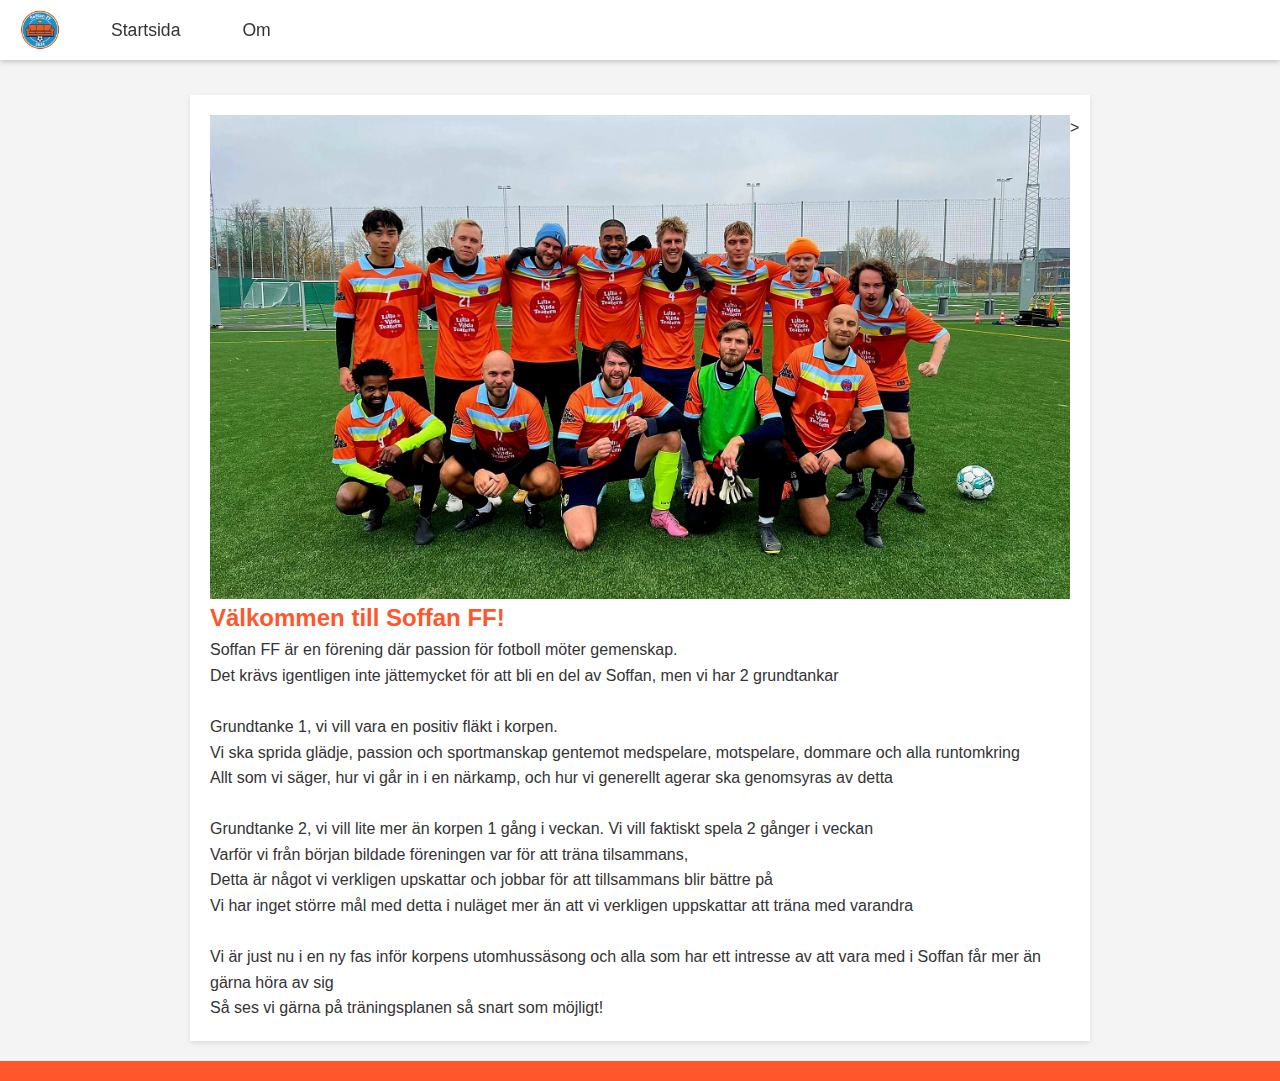
<file: index.html>
<!DOCTYPE HTML>
<html lang="sv">
<head>
    <meta charset="UTF-8">
    <meta name="viewport" content="width=device-width, initial-scale=1.0">
    <title>Soffan FF</title>
    <meta name="description" content="Soffan fotbollsförening">
    <meta name="author" content="Soffan FF">
    <meta name="keywords" content="html, css, web, design, Soffan FF, Soffan fotbollsförening">
    <link rel="stylesheet" href="style.css">
</head>
<body>
    <div class="container">
        <!-- Navigation Menu -->
        <header>
            <div class="logo-container">
                <img src="soffanfflogga.png" alt="Soffan FF Logga">
            </div>
            <nav>
                <ul class="menu">
                    <li><a href="/">Startsida</a></li>
                    <li>
                        <a href="#">Om</a>
                        <ul class="dropdown">
                            <li><a href="schema">Schema</a></li>
                            <li><a href="kontakt">Kontakt</a></li>
                            <li><a href="medlemskap">Medlemskap</a></li>
                            <li><a href="sponsorer">Sponsorer</a></li>
                            <!--<li><a href="franvaro">Franvaro</a></li>
                        -->
                        </ul>
                    </li>
                </ul>
            </nav>
        </header>

        <!-- Header Section -->
        <div class="content-container">
            <!-- Main Content (Text) -->
            <main>
                <div style="display: flex;">
                    <img src="soffanute2025.jpg" alt="soffan ute 2025" style="width: 100%; height: 100%;">>
                </div>
                <h2>Välkommen till Soffan FF!</h2>
                    <p>Soffan FF är en förening där passion för fotboll möter gemenskap.</p>
                    <p>Det krävs igentligen inte jättemycket för att bli en del av Soffan, men vi har 2 grundtankar</p>
                        <br>
                    <p>Grundtanke 1, vi vill vara en positiv fläkt i korpen. </p>
                    <p>Vi ska sprida glädje, passion och sportmanskap gentemot medspelare, motspelare, dommare och alla runtomkring</p>
                    <p>Allt som vi säger, hur vi går in i en närkamp, och hur vi generellt agerar ska genomsyras av detta</p>
                        <br>
                    <p>Grundtanke 2, vi vill lite mer än korpen 1 gång i veckan. Vi vill faktiskt spela 2 gånger i veckan</p>
                    <p>Varför vi från början bildade föreningen var för att träna tilsammans, </p>
                    <p>Detta är något vi verkligen upskattar och jobbar för att tillsammans blir bättre på</p>
                    <p>Vi har inget större mål med detta i nuläget mer än att vi verkligen uppskattar att träna med varandra</p>
                        <br>
                    <p>Vi är just nu i en ny fas inför korpens utomhussäsong och alla som har ett intresse av att vara med i Soffan får mer än gärna höra av sig</p>
                    <p>Så ses vi gärna på träningsplanen så snart som möjligt!</p>
                <!-- <br>
                <h3>Markels Matchrapport</h3>
                <p></p>
                <br> -->  
                
            </main>
        </div>

        <!-- Footer Section -->
        <footer>
            <!-- Empty footer, we won't add any content here for now. -->
        </footer>
    </div> <!-- container -->
</body>
</html>
</file>
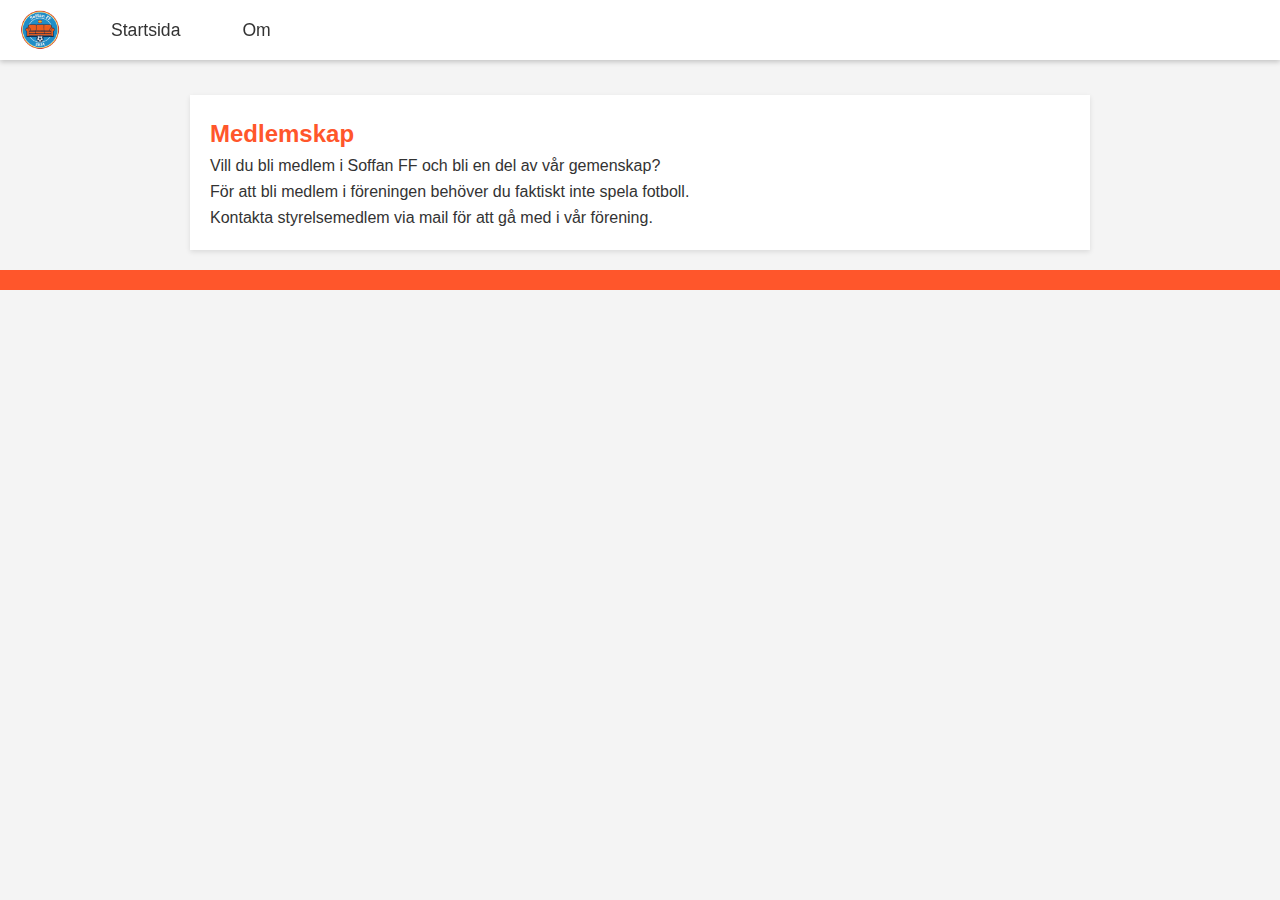
<file: medlemskap.html>
<!DOCTYPE HTML>
<html lang="en-US">
<head>
    <meta charset="UTF-8">
    <meta name="viewport" content="width=device-width, initial-scale=1.0">
    <title>Medlemskap - Soffan FF</title>
    <link rel="stylesheet" href="style.css">
</head>
<body>
    <div class="container">
        <header>
            <div class="logo-container">
                <img src="soffanfflogga.png" alt="Soffan FF Logga">
            </div>
            <nav>
              <ul class="menu">
                <li><a href="/">Startsida</a></li>
                <li>
                    <a href="#">Om</a>
                    <ul class="dropdown">
                        <li><a href="schema">Schema</a></li>
                        <li><a href="kontakt">Kontakt</a></li>
                        <li><a href="medlemskap">Medlemskap</a></li>
                        <li><a href="sponsorer">Sponsorer</a></li>
                        <!--<li><a href="franvaro">Franvaro</a></li>
                        -->                    </ul>
                </li>
            </ul>
            </nav>
          </header>
        <!-- Header Section -->
        <div class="content-container">
        <main>
                <h2>Medlemskap</h2>
                <p>Vill du bli medlem i Soffan FF och bli en del av vår gemenskap?</p>
                <p>För att bli medlem i föreningen behöver du faktiskt inte spela fotboll.</p>
                <p>Kontakta styrelsemedlem via mail för att gå med i vår förening.</p>
        </main>
    </div>
        
        <footer>
            <p></p>
        </footer>
    </div>
</body>
</html>
</file>
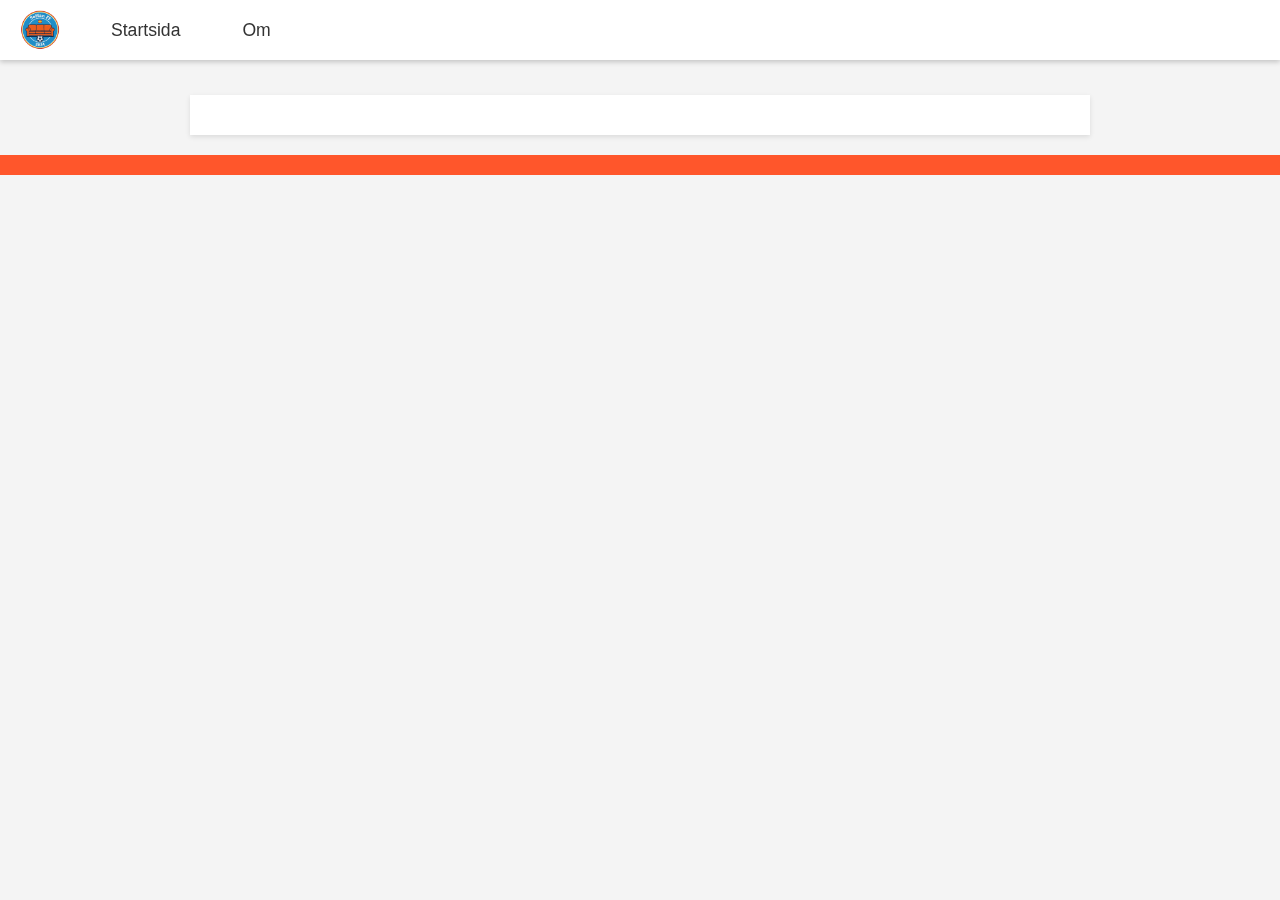
<file: om.html>
<!DOCTYPE HTML>
<html lang="en-US">
<head>
    <meta charset="UTF-8">
    <meta name="viewport" content="width=device-width, initial-scale=1.0">
    <title>Om - Soffan FF</title>
    <link rel="stylesheet" href="style.css">
</head>
<body>
    <div class="container">
        <header>
            <div class="logo-container">
                <img src="soffanfflogga.png" alt="Soffan FF Logga">
            </div>
            <nav>
              <ul class="menu">
                <li><a href="/">Startsida</a></li>
                <li>
                    <a href="#">Om</a>
                    <ul class="dropdown">
                        <li><a href="schema">Schema</a></li>
                        <li><a href="kontakt">Kontakt</a></li>
                        <li><a href="medlemskap">Medlemskap</a></li>
                        <li><a href="sponsorer">Sponsorer</a></li>
                        <!--<li><a href="franvaro">Franvaro</a></li>
                        -->                    </ul>
                </li>
            </ul>
            </nav>
          </header>
        <!-- Header Section -->
        <div class="content-container">
        <main>
        </main>
    </div>
        
        
        <footer>
            <p></p>
        </footer>
    </div>
</body>
</html>
</file>
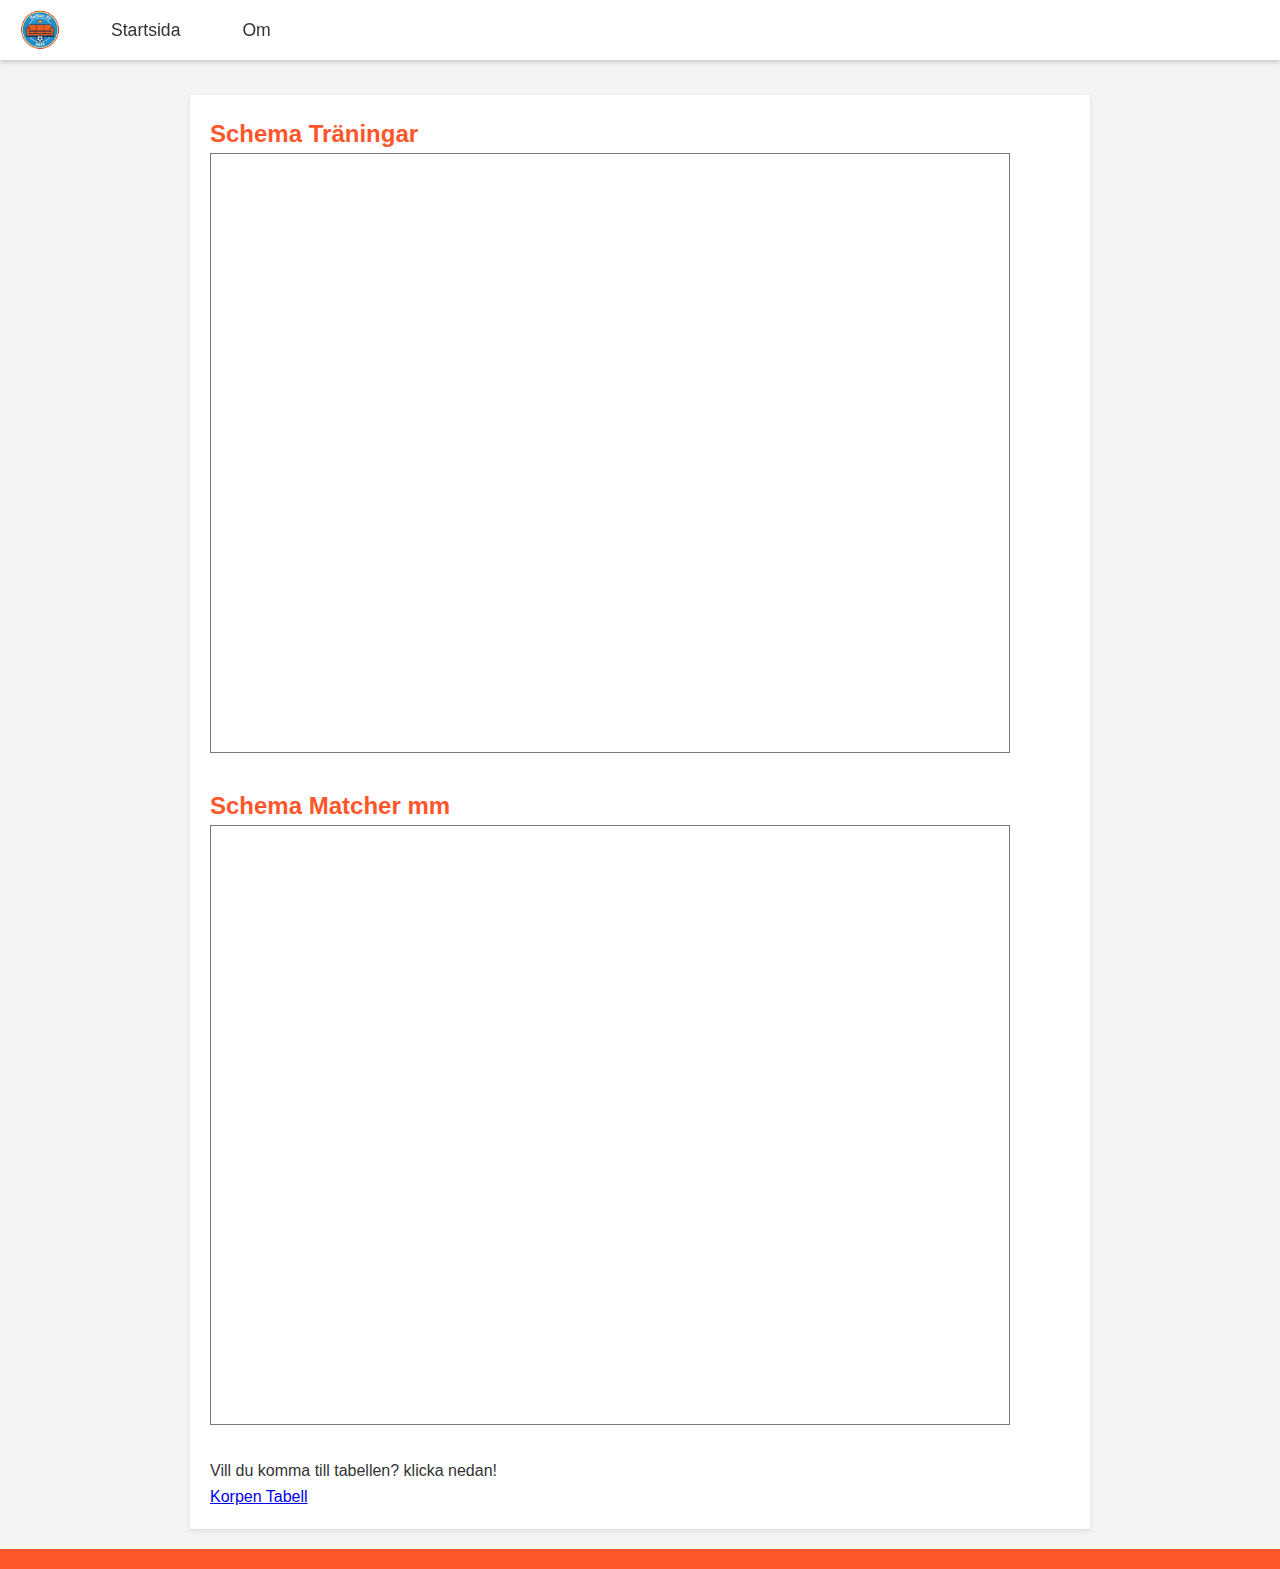
<file: schema.html>
<!DOCTYPE HTML>
<html lang="en-US">
<head>
    <meta charset="UTF-8">
    <meta name="viewport" content="width=device-width, initial-scale=1.0">
    <title>Schema - Soffan FF</title>
    <link rel="stylesheet" href="style.css">
</head>
<body>
    <div class="container">
        <header>
            <div class="logo-container">
                <img src="soffanfflogga.png" alt="Soffan FF Logga">
            </div>
            <nav>
              <ul class="menu">
                <li><a href="/">Startsida</a></li>
                <li>
                    <a href="#">Om</a>
                    <ul class="dropdown">
                        <li><a href="schema">Schema</a></li>
                        <li><a href="kontakt">Kontakt</a></li>
                        <li><a href="medlemskap">Medlemskap</a></li>
                        <li><a href="sponsorer">Sponsorer</a></li>
                        <!--<li><a href="franvaro">Franvaro</a></li>
                        -->                    </ul>
                </li>
            </ul>
            </nav>
          </header>
        <!-- Header Section -->
        <div class="content-container">
        <main>
                <h2>Schema Träningar</h2>
                <iframe src="https://calendar.google.com/calendar/embed?height=600&wkst=2&ctz=Europe%2FStockholm&showPrint=0&src=Y2FhZjlkYWE0YTQyOWY5ZjE2ZDZmYWQ3MzgzZTA1NDViODA1YzAyZjI0YTM5MzM5MDdlNmNjYmI2YzM5MDU4ZUBncm91cC5jYWxlbmRhci5nb29nbGUuY29t&color=%23ef6c00" style="border:solid 1px #777" width="800" height="600" frameborder="0" scrolling="no"></iframe>
                <br>
                <br>
                <h2>Schema Matcher mm</h2>
                <iframe src="https://calendar.google.com/calendar/embed?height=600&wkst=2&ctz=Europe%2FStockholm&showPrint=0&src=ZDRhNTlmZDE5MjE2Y2EyNmQ4OWZlOGM2ZjRiMGI3NGNlNDBjZWY0MzU0YjdhODI2MTdiMTg2N2Q1YzYxY2U0MUBncm91cC5jYWxlbmRhci5nb29nbGUuY29t&color=%23ef6c00" style="border:solid 1px #777" width="800" height="600" frameborder="0" scrolling="no"></iframe>
                <br>
                <br>
                <p>Vill du komma till tabellen? klicka nedan!</p>
                <p><a href="https://korpenmalmoidrottsforening.zoezi.se/serie/856">Korpen Tabell</a></p>
            </main>
    </div>
        
        
        <footer>
            <p></p>
        </footer>
    </div>
</body>
</html>
</file>
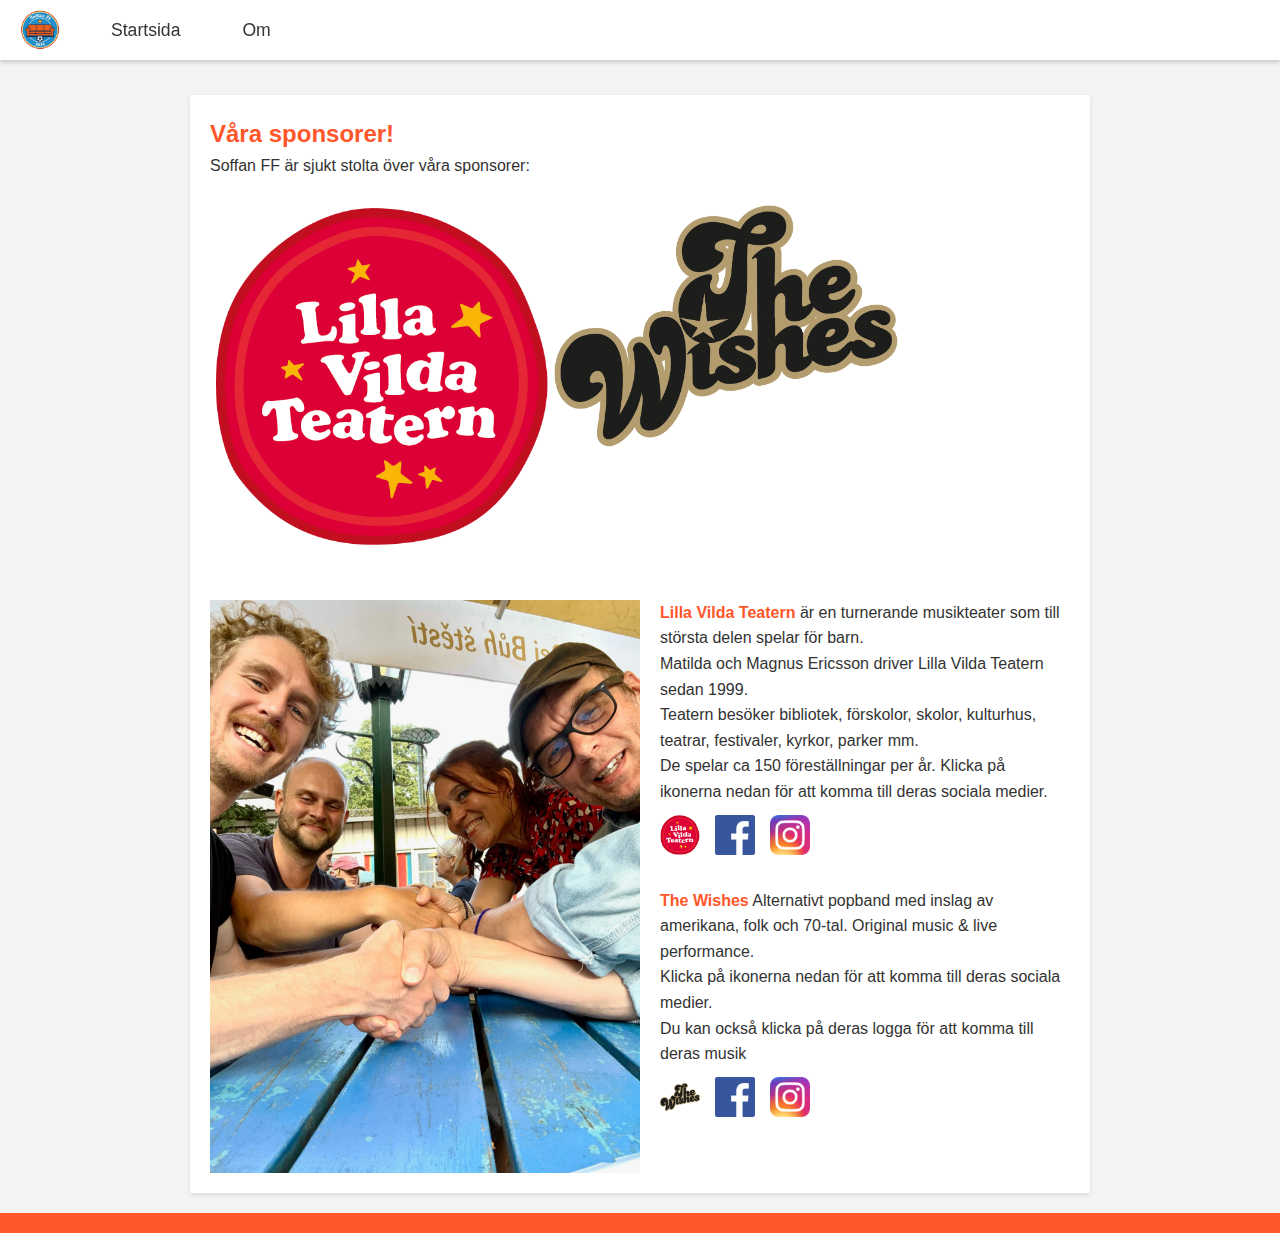
<file: sponsorer.html>
<!DOCTYPE HTML>
<html lang="en-US">
<head>
    <meta charset="UTF-8">
    <meta name="viewport" content="width=device-width, initial-scale=1.0">
    <title>Sponsorer - Soffan FF</title>
    <link rel="stylesheet" href="style.css">
</head>
<body>
    <div class="container">
        <header>
            <div class="logo-container">
                <img src="soffanfflogga.png" alt="Soffan FF Logga">
            </div>
            <nav>
              <ul class="menu">
                <li><a href="/">Startsida</a></li>
                <li>
                    <a href="#">Om</a>
                    <ul class="dropdown">
                        <li><a href="schema">Schema</a></li>
                        <li><a href="kontakt">Kontakt</a></li>
                        <li><a href="medlemskap">Medlemskap</a></li>
                        <li><a href="sponsorer">Sponsorer</a></li>
                        <!--<li><a href="franvaro">Franvaro</a></li>
                        -->
                    </ul>
                </li>
            </ul>
            </nav>
          </header>
        <!-- Header Section -->
        <div class="content-container">
        <main>
            <h2>Våra sponsorer!</h2>
                <p>Soffan FF är sjukt stolta över våra sponsorer:</p>
                <br>
                <div style="display: flex;">
                    <img src="lvt.png" alt="Lilla Vilda Teatern" style="width: 40%; height: 40%;">
                    <img src="tw.png" alt="The Wishes" style="width: 40%; height: 40%;">
                </div>
                <br>
                <br>
                <div style="display: flex; align-items: flex-start; gap: 20px;">
                    <img src="avtal.jpg" alt="Avtal klart!" style="width: 50%; height: auto;">
                    <div style="width: 50%;">
                        <p><strong>Lilla Vilda Teatern</strong> är en turnerande musikteater som till största delen spelar för barn.</p>
                        <p>Matilda och Magnus Ericsson driver Lilla Vilda Teatern sedan 1999.</p>
                        <p>Teatern besöker bibliotek, förskolor, skolor, kulturhus, teatrar, festivaler, kyrkor, parker mm.</p>
                        <p>De spelar ca 150 föreställningar per år. Klicka på ikonerna nedan för att komma till deras sociala medier.</p>
                        <div style="display: flex; gap: 15px; align-items: center; margin-top: 10px;">
                            <a href="https://lillavildateatern.se/" target="_blank" rel="noopener">
                            <img src="lvt.png" alt="Hemsida" style="width: 40px; height: auto;">
                            </a>
                            <a href="https://www.facebook.com/lillavildateatern" target="_blank" rel="noopener">
                            <img src="facebook.png" alt="Facebook" style="width: 40px; height: auto;">
                            </a>
                            <a href="https://www.instagram.com/lillavildateatern/" target="_blank" rel="noopener">
                            <img src="instagram.png" alt="Instagram" style="width: 40px; height: auto;">
                            </a>
                        </div>
                        <br>
                        <p><strong>The Wishes</strong> Alternativt popband med inslag av amerikana, folk och 70-tal. Original music & live performance.</p>
                        <p>Klicka på ikonerna nedan för att komma till deras sociala medier. </p>
                        <p>Du kan också klicka på deras logga för att komma till deras musik</p>
                        <div style="display: flex; gap: 15px; align-items: center; margin-top: 10px;">
                            <a href="https://open.spotify.com/artist/2kVsHXhr6tfEc6v51GnBuM?si=O49w799QRm--rJcFfWQjYg" target="_blank" rel="noopener">
                            <img src="tw.png" alt="The Wishes" style="width: 40px; height: auto;">
                            </a>
                            <a href="https://www.facebook.com/profile.php?id=100088466220285" target="_blank" rel="noopener">
                            <img src="facebook.png" alt="Facebook" style="width: 40px; height: auto;">
                            </a>
                            <a href="https://www.instagram.com/lillavildateatern/" target="_blank" rel="noopener">
                            <img src="instagram.png" alt="Instagram" style="width: 40px; height: auto;">
                            </a>
                        </div>
                    </div>
                </div>
        </main>
    </div>
        
        <footer>
            <p></p>
        </footer>
    </div>
</body>
</html>
</file>
<file: style.css>
/* Basic reset */
* {
    margin: 0;
    padding: 0;
    box-sizing: border-box;
}

/* Define the desired color */
:root {
    --highlight-color: #FF562B;
}

/* Header text color */
header {
    color: var(--highlight-color);
}

/* h2 tex color */
h2 {
    color: var(--highlight-color);
}

/* h3 tex color */
h3 {
    color: var(--highlight-color);
}

/* Strong text color */
strong {
    color: var(--highlight-color);
}

/* Body styles */
body {
    font-family: Arial, sans-serif;
    line-height: 1.6;
    background-color: #f4f4f4;
    color: #333;
    padding-top: 75px; /* Room for fixed header */
}

/* Header styles */
header {
    display: flex;
    align-items: center;
    background: white;
    padding: 10px 20px;
    position: fixed;
    top: 0;
    width: 100%;
    z-index: 1000;
    box-shadow: 0 2px 5px rgba(0, 0, 0, 0.2);
    flex-wrap: wrap;
}

/* Logo */
.logo-container {
    display: flex;
    align-items: center;
    gap: 15px;
    margin-right: 30px;
}

.logo-container img {
    height: 40px;
    width: auto;
}

/* Navigation Menu styles */
nav {
    position: relative;
    flex-grow: 1;
}

nav .menu {
    display: flex;
    gap: 20px;
    list-style: none;
}

nav .menu li {
    position: relative;
}

nav .menu a {
    color: #333;
    text-decoration: none;
    padding: 10px 15px;
    font-size: 1.1em;
    transition: background-color 0.3s, color 0.3s;
}

nav .menu a:hover {
    background-color: #FF562B;
    color: white;
}

/* Mobile menu toggle */
.menu-toggle {
    display: none;
    background-color: #FF562B;
    color: white;
    font-size: 24px;
    border: none;
    padding: 20px;
    cursor: pointer;
}

/* Show mobile menu when active */
.menu.active {
    display: block;
}

.menu li {
    display: block; /* Stack menu items vertically on mobile */
    padding: 6px;
}

.menu li a {
    padding: 15px;
    text-align: center;
}

/* Hide dropdown by default on mobile */
.menu li .dropdown {
    display: none;
    position: absolute;
    background-color: #fff;
    padding: 10px;
    box-shadow: 0 2px 5px rgba(0, 0, 0, 0.2);
    z-index: 1000;
}

/* Show dropdown on hover */
.menu li:hover .dropdown {
    display: block;
}

/* Dropdown items */
.menu li .dropdown li {
    display: block;
}

.menu li .dropdown li a {
    padding: 10px 15px;
    font-size: 0.9em;
}

/* Content container */
.content-container {
    display: flex;
    justify-content: center;
    padding: 20px;
}

/* Main content */
main {
    width: 100%;
    max-width: 900px;
    background-color: white;
    padding: 20px;
    box-shadow: 0 2px 5px rgba(0, 0, 0, 0.1);
}

/* Image container */
.image-container {
    display: flex;
    justify-content: center;
    padding: 2px;
    margin-bottom: 10px;
}

.image-container img {
    width: 20%;
    max-width: 900px;
    height: 20%;
    margin-right: 10px; /* Adjust the value as needed */
}

/* Footer styles */
footer {
    background: #FF562B;
    color: white;
    text-align: center;
    padding: 10px;
    position: relative;
    bottom: 0;
    width: 100%;
}
</file>
